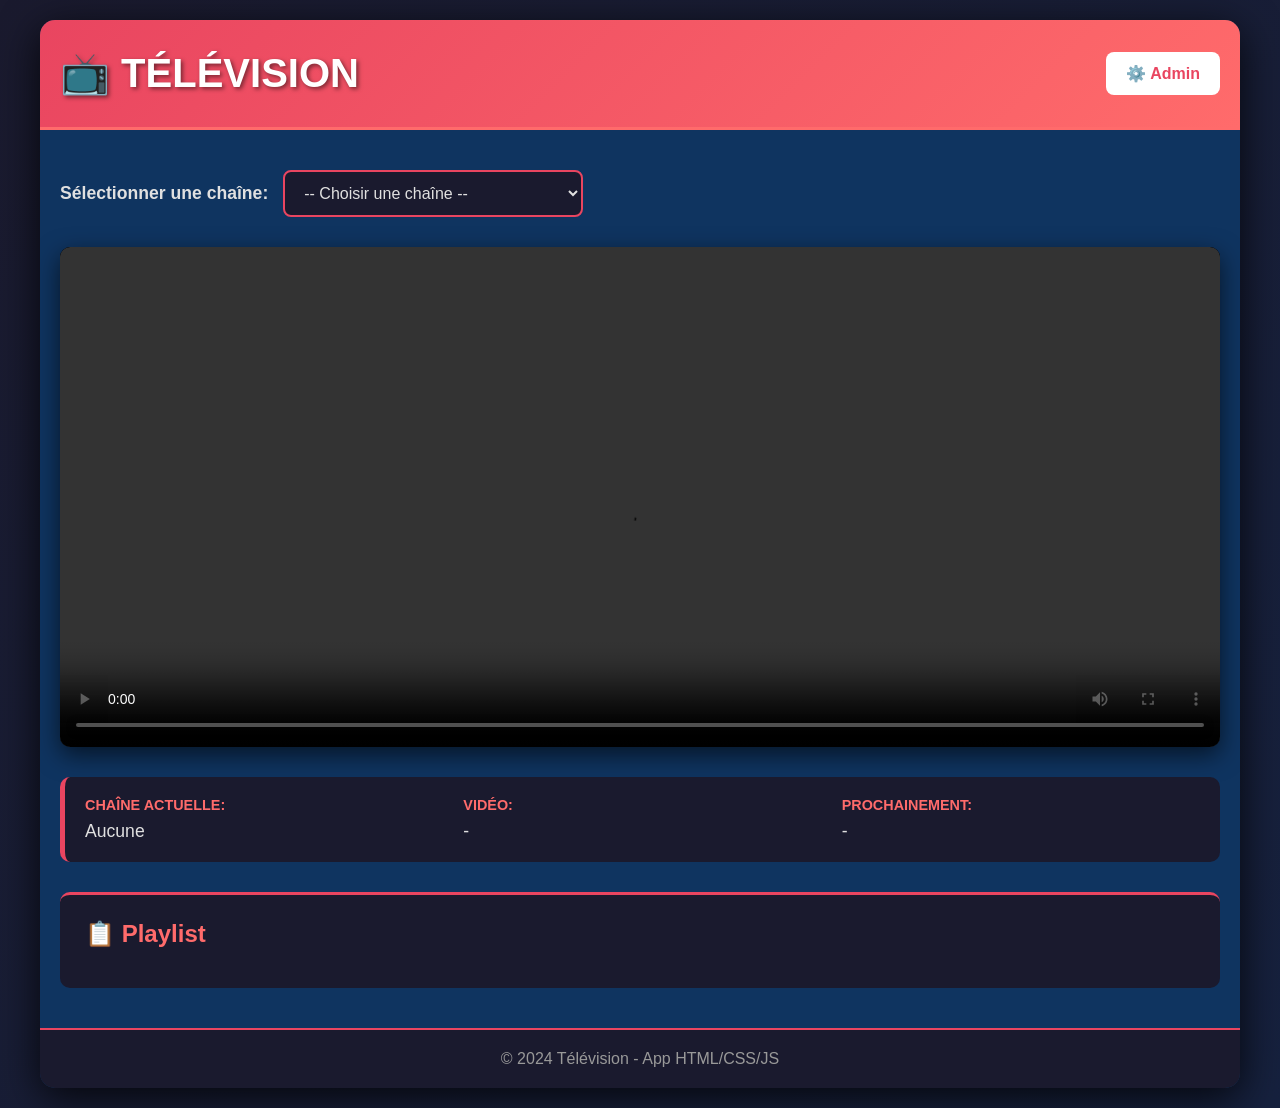
<file: index.html>
<!DOCTYPE html>
<html lang="fr">
<head>
    <meta charset="UTF-8">
    <meta name="viewport" content="width=device-width, initial-scale=1.0">
    <title>📺 Télévision</title>
    <link rel="stylesheet" href="style.css">
</head>
<body>
    <div class="tv-container">
        <div class="tv-header">
            <h1>📺 TÉLÉVISION</h1>
            <a href="admin.html" class="admin-btn">⚙️ Admin</a>
        </div>

        <div class="tv-content">
            <div class="channel-selector">
                <label for="channels">Sélectionner une chaîne:</label>
                <select id="channels" onchange="changeChannel()">
                    <option value="">-- Choisir une chaîne --</option>
                </select>
            </div>

            <div class="video-player">
                <video id="videoPlayer" width="100%" height="500" controls>
                    <source src="" type="video/mp4">
                </video>
            </div>

            <div class="player-info">
                <div class="info-item">
                    <strong>Chaîne actuelle:</strong>
                    <span id="currentChannel">Aucune</span>
                </div>
                <div class="info-item">
                    <strong>Vidéo:</strong>
                    <span id="currentVideo">-</span>
                </div>
                <div class="info-item">
                    <strong>Prochainement:</strong>
                    <span id="nextVideo">-</span>
                </div>
            </div>

            <div class="playlist-section">
                <h2>📋 Playlist</h2>
                <ul id="playlist" class="playlist"></ul>
            </div>

            <div id="adModal" class="ad-modal hidden">
                <div class="ad-content">
                    <div class="ad-timer"><span id="adTimer">5</span>s</div>
                    <div class="ad-video">
                        <video id="adPlayer" width="100%" height="300" controls>
                            <source src="" type="video/mp4">
                        </video>
                    </div>
                    <p class="ad-text">Publicité - Fermeture automatique dans <span id="adCountdown">5</span> secondes</p>
                </div>
            </div>
        </div>

        <div class="tv-footer">
            <p>© 2024 Télévision - App HTML/CSS/JS</p>
        </div>
    </div>

    <script src="app.js"></script>
</body>
</html>
</file>
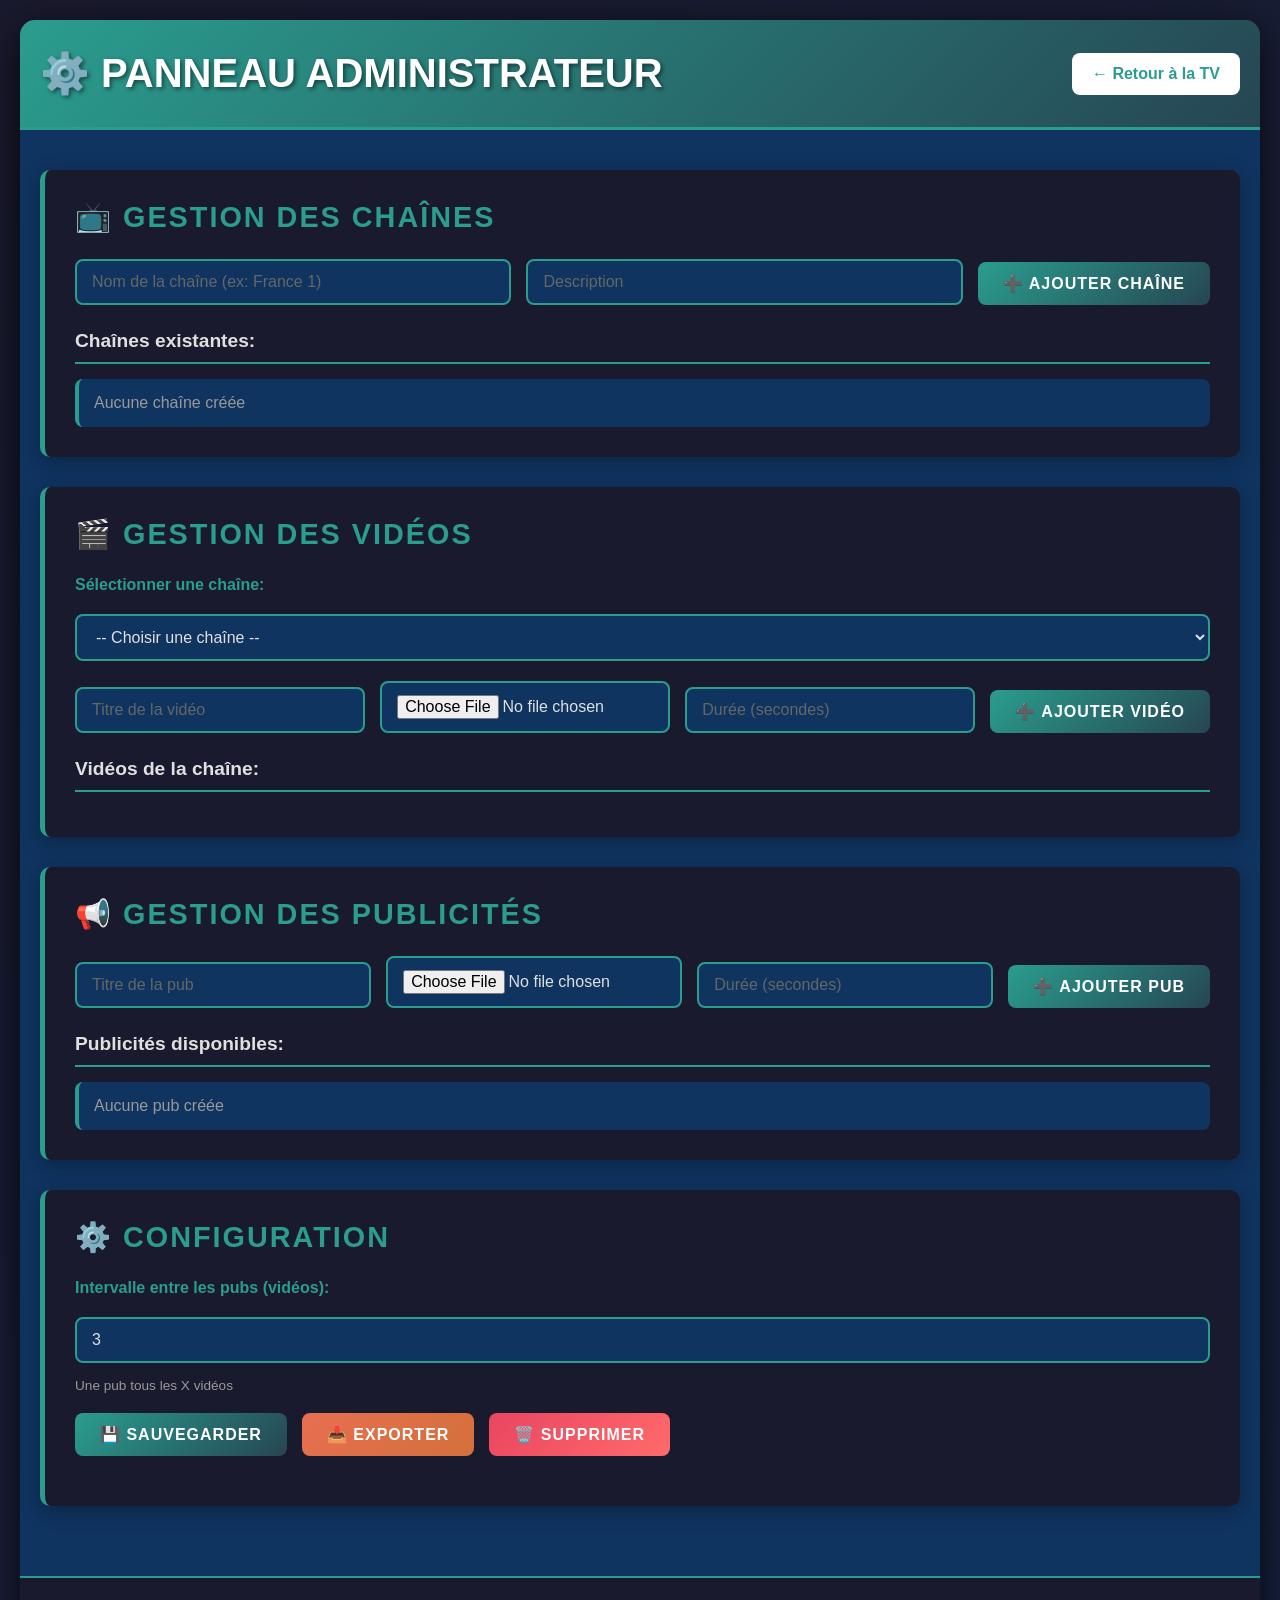
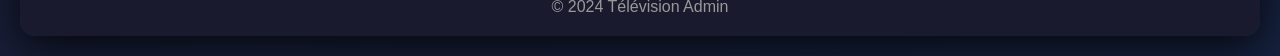
<file: admin.html>
<!DOCTYPE html>
<html lang="fr">
<head>
    <meta charset="UTF-8">
    <meta name="viewport" content="width=device-width, initial-scale=1.0">
    <title>📺 Admin - Télévision</title>
    <link rel="stylesheet" href="admin-style.css">
</head>
<body>
    <div class="admin-container">
        <div class="admin-header">
            <h1>⚙️ PANNEAU ADMINISTRATEUR</h1>
            <a href="index.html" class="back-btn">← Retour à la TV</a>
        </div>

        <div class="admin-content">
            <section class="admin-section">
                <h2>📺 Gestion des Chaînes</h2>
                <div class="form-group">
                    <input type="text" id="channelName" placeholder="Nom de la chaîne (ex: France 1)">
                    <input type="text" id="channelDesc" placeholder="Description">
                    <button onclick="addChannel()">➕ Ajouter Chaîne</button>
                </div>
                <div class="channels-list">
                    <h3>Chaînes existantes:</h3>
                    <ul id="channelsList"></ul>
                </div>
            </section>

            <section class="admin-section">
                <h2>🎬 Gestion des Vidéos</h2>
                <div class="form-group">
                    <label>Sélectionner une chaîne:</label>
                    <select id="videosChannel" onchange="loadChannelVideos()">
                        <option value="">-- Choisir une chaîne --</option>
                    </select>
                </div>
                <div class="form-group">
                    <input type="text" id="videoTitle" placeholder="Titre de la vidéo">
                    <input type="file" id="videoFile" accept="video/mp4">
                    <input type="number" id="videoDuration" placeholder="Durée (secondes)">
                    <button onclick="addVideo()">➕ Ajouter Vidéo</button>
                </div>
                <div class="videos-list">
                    <h3>Vidéos de la chaîne:</h3>
                    <ul id="videosList"></ul>
                </div>
            </section>

            <section class="admin-section">
                <h2>📢 Gestion des Publicités</h2>
                <div class="form-group">
                    <input type="text" id="adTitle" placeholder="Titre de la pub">
                    <input type="file" id="adFile" accept="video/mp4">
                    <input type="number" id="adDuration" placeholder="Durée (secondes)">
                    <button onclick="addAd()">➕ Ajouter Pub</button>
                </div>
                <div class="ads-list">
                    <h3>Publicités disponibles:</h3>
                    <ul id="adsList"></ul>
                </div>
            </section>

            <section class="admin-section">
                <h2>⚙️ Configuration</h2>
                <div class="form-group">
                    <label>Intervalle entre les pubs (vidéos):</label>
                    <input type="number" id="adInterval" value="3" min="1">
                    <small>Une pub tous les X vidéos</small>
                </div>
                <div class="form-group">
                    <button onclick="saveConfig()" class="save-btn">💾 Sauvegarder</button>
                    <button onclick="exportData()" class="export-btn">📥 Exporter</button>
                    <button onclick="clearData()" class="delete-btn">🗑️ Supprimer</button>
                </div>
            </section>
        </div>

        <div class="admin-footer">
            <p>© 2024 Télévision Admin</p>
        </div>
    </div>

    <script src="admin.js"></script>
</body>
</html>
</file>
<file: style.css>
/* ===== STYLES GÉNÉRAUX ===== */
* {
    margin: 0;
    padding: 0;
    box-sizing: border-box;
}

body {
    font-family: 'Segoe UI', Tahoma, Geneva, Verdana, sans-serif;
    background: linear-gradient(135deg, #1a1a2e 0%, #16213e 100%);
    color: #e0e0e0;
    min-height: 100vh;
    padding: 20px;
}

/* ===== CONTENEUR PRINCIPAL ===== */
.tv-container {
    max-width: 1200px;
    margin: 0 auto;
    background: #0f3460;
    border-radius: 15px;
    overflow: hidden;
    box-shadow: 0 10px 40px rgba(0, 0, 0, 0.8);
}

/* ===== EN-TÊTE ===== */
.tv-header {
    background: linear-gradient(135deg, #e94560 0%, #ff6b6b 100%);
    padding: 30px 20px;
    display: flex;
    justify-content: space-between;
    align-items: center;
    border-bottom: 3px solid #ff6b6b;
}

.tv-header h1 {
    font-size: 2.5em;
    color: #fff;
    text-shadow: 2px 2px 4px rgba(0, 0, 0, 0.5);
}

.admin-btn {
    background: #fff;
    color: #e94560;
    padding: 12px 20px;
    border-radius: 8px;
    text-decoration: none;
    font-weight: bold;
    transition: all 0.3s ease;
    border: none;
    cursor: pointer;
}

.admin-btn:hover {
    transform: scale(1.05);
    box-shadow: 0 5px 15px rgba(0, 0, 0, 0.3);
}

/* ===== CONTENU PRINCIPAL ===== */
.tv-content {
    padding: 40px 20px;
}

/* ===== SÉLECTEUR DE CHAÎNE ===== */
.channel-selector {
    margin-bottom: 30px;
    display: flex;
    gap: 15px;
    align-items: center;
}

.channel-selector label {
    font-weight: bold;
    font-size: 1.1em;
}

.channel-selector select {
    padding: 12px 15px;
    background: #1a1a2e;
    color: #e0e0e0;
    border: 2px solid #e94560;
    border-radius: 8px;
    font-size: 1em;
    cursor: pointer;
    transition: all 0.3s ease;
    min-width: 300px;
}

.channel-selector select:hover,
.channel-selector select:focus {
    background: #0f3460;
    border-color: #ff6b6b;
    box-shadow: 0 0 10px rgba(233, 69, 96, 0.3);
}

/* ===== LECTEUR VIDÉO ===== */
.video-player {
    margin-bottom: 30px;
    border-radius: 10px;
    overflow: hidden;
    box-shadow: 0 8px 25px rgba(0, 0, 0, 0.6);
    background: #000;
}

#videoPlayer {
    display: block;
    border-radius: 10px;
}

/* ===== INFO DE LECTURE ===== */
.player-info {
    display: grid;
    grid-template-columns: repeat(auto-fit, minmax(250px, 1fr));
    gap: 20px;
    margin-bottom: 30px;
    padding: 20px;
    background: #1a1a2e;
    border-radius: 10px;
    border-left: 5px solid #e94560;
}

.info-item {
    display: flex;
    flex-direction: column;
    gap: 8px;
}

.info-item strong {
    color: #ff6b6b;
    font-size: 0.9em;
    text-transform: uppercase;
}

.info-item span {
    color: #e0e0e0;
    font-size: 1.1em;
    word-break: break-word;
}

/* ===== PLAYLIST ===== */
.playlist-section {
    background: #1a1a2e;
    padding: 25px;
    border-radius: 10px;
    border-top: 3px solid #e94560;
}

.playlist-section h2 {
    color: #ff6b6b;
    margin-bottom: 15px;
    font-size: 1.5em;
}

.playlist {
    list-style: none;
    display: flex;
    flex-direction: column;
    gap: 10px;
}

.playlist li {
    padding: 15px;
    background: #0f3460;
    border-left: 4px solid #e94560;
    border-radius: 5px;
    cursor: pointer;
    transition: all 0.3s ease;
    display: flex;
    justify-content: space-between;
    align-items: center;
}

.playlist li:hover {
    background: #16213e;
    transform: translateX(5px);
    box-shadow: 0 5px 15px rgba(233, 69, 96, 0.3);
}

.playlist li.current {
    background: linear-gradient(135deg, #e94560 0%, #ff6b6b 100%);
    color: #fff;
    border-left-color: #fff;
}

.playlist li .video-name {
    font-weight: bold;
}

.playlist li .video-duration {
    color: #aaa;
    font-size: 0.9em;
}

/* ===== MODAL PUBLICITÉ ===== */
.ad-modal {
    position: fixed;
    top: 0;
    left: 0;
    width: 100%;
    height: 100%;
    background: rgba(0, 0, 0, 0.95);
    display: flex;
    justify-content: center;
    align-items: center;
    z-index: 1000;
    animation: fadeIn 0.3s ease;
}

.ad-modal.hidden {
    display: none;
}

@keyframes fadeIn {
    from {
        opacity: 0;
    }
    to {
        opacity: 1;
    }
}

.ad-content {
    background: #1a1a2e;
    padding: 30px;
    border-radius: 15px;
    text-align: center;
    max-width: 600px;
    position: relative;
    box-shadow: 0 15px 50px rgba(0, 0, 0, 0.9);
}

.ad-timer {
    position: absolute;
    top: 20px;
    right: 20px;
    background: #e94560;
    color: #fff;
    width: 60px;
    height: 60px;
    border-radius: 50%;
    display: flex;
    align-items: center;
    justify-content: center;
    font-weight: bold;
    font-size: 1.5em;
}

.ad-video {
    margin: 20px 0;
    border-radius: 10px;
    overflow: hidden;
}

#adPlayer {
    width: 100%;
    height: auto;
    border-radius: 10px;
}

.ad-text {
    color: #aaa;
    font-size: 0.9em;
    margin-top: 20px;
}

/* ===== PIED DE PAGE ===== */
.tv-footer {
    background: #1a1a2e;
    padding: 20px;
    text-align: center;
    color: #999;
    border-top: 2px solid #e94560;
}

/* ===== RESPONSIVE ===== */
@media (max-width: 768px) {
    .tv-header {
        flex-direction: column;
        gap: 15px;
        text-align: center;
    }

    .tv-header h1 {
        font-size: 2em;
    }

    .channel-selector {
        flex-direction: column;
        align-items: stretch;
    }

    .channel-selector select {
        min-width: 100%;
    }

    .player-info {
        grid-template-columns: 1fr;
    }

    .playlist li {
        flex-direction: column;
        align-items: flex-start;
        gap: 10px;
    }

    .ad-content {
        margin: 20px;
        padding: 20px;
    }

    .ad-timer {
        width: 50px;
        height: 50px;
        font-size: 1.2em;
    }
}

@media (max-width: 480px) {
    .tv-header h1 {
        font-size: 1.5em;
    }

    .tv-content {
        padding: 20px 10px;
    }

    .playlist-section {
        padding: 15px;
    }

    .playlist li {
        padding: 10px;
    }

    .admin-btn {
        padding: 8px 12px;
        font-size: 0.9em;
    }
}
</file>
<file: admin-style.css>
/* ===== STYLES GÉNÉRAUX ===== */
* {
    margin: 0;
    padding: 0;
    box-sizing: border-box;
}

body {
    font-family: 'Segoe UI', Tahoma, Geneva, Verdana, sans-serif;
    background: linear-gradient(135deg, #1a1a2e 0%, #16213e 100%);
    color: #e0e0e0;
    min-height: 100vh;
    padding: 20px;
}

/* ===== CONTENEUR ADMIN ===== */
.admin-container {
    max-width: 1400px;
    margin: 0 auto;
    background: #0f3460;
    border-radius: 15px;
    overflow: hidden;
    box-shadow: 0 10px 40px rgba(0, 0, 0, 0.8);
}

/* ===== EN-TÊTE ADMIN ===== */
.admin-header {
    background: linear-gradient(135deg, #2a9d8f 0%, #264653 100%);
    padding: 30px 20px;
    display: flex;
    justify-content: space-between;
    align-items: center;
    border-bottom: 3px solid #2a9d8f;
}

.admin-header h1 {
    font-size: 2.5em;
    color: #fff;
    text-shadow: 2px 2px 4px rgba(0, 0, 0, 0.5);
}

.back-btn {
    background: #fff;
    color: #2a9d8f;
    padding: 12px 20px;
    border-radius: 8px;
    text-decoration: none;
    font-weight: bold;
    transition: all 0.3s ease;
    border: none;
    cursor: pointer;
}

.back-btn:hover {
    transform: scale(1.05);
    box-shadow: 0 5px 15px rgba(0, 0, 0, 0.3);
}

/* ===== CONTENU ADMIN ===== */
.admin-content {
    padding: 40px 20px;
}

/* ===== SECTIONS ===== */
.admin-section {
    background: #1a1a2e;
    padding: 30px;
    margin-bottom: 30px;
    border-radius: 10px;
    border-left: 5px solid #2a9d8f;
    box-shadow: 0 5px 20px rgba(0, 0, 0, 0.3);
}

.admin-section h2 {
    color: #2a9d8f;
    margin-bottom: 25px;
    font-size: 1.8em;
    text-transform: uppercase;
    letter-spacing: 2px;
}

.admin-section h3 {
    color: #e0e0e0;
    margin-top: 25px;
    margin-bottom: 15px;
    font-size: 1.2em;
    border-bottom: 2px solid #2a9d8f;
    padding-bottom: 10px;
}

/* ===== GROUPES DE FORMULAIRE ===== */
.form-group {
    display: flex;
    flex-wrap: wrap;
    gap: 15px;
    margin-bottom: 20px;
    align-items: flex-end;
}

.form-group label {
    color: #2a9d8f;
    font-weight: bold;
    font-size: 1em;
    width: 100%;
    margin-bottom: 5px;
}

.form-group small {
    color: #999;
    font-size: 0.85em;
    width: 100%;
}

/* ===== INPUTS ===== */
.form-group input,
.form-group select {
    padding: 12px 15px;
    background: #0f3460;
    color: #e0e0e0;
    border: 2px solid #2a9d8f;
    border-radius: 8px;
    font-size: 1em;
    transition: all 0.3s ease;
    flex: 1;
    min-width: 200px;
}

.form-group input::placeholder {
    color: #666;
}

.form-group input:focus,
.form-group select:focus {
    background: #16213e;
    border-color: #00d4d4;
    box-shadow: 0 0 10px rgba(42, 157, 143, 0.3);
    outline: none;
}

/* ===== BOUTONS ===== */
button {
    padding: 12px 25px;
    background: linear-gradient(135deg, #2a9d8f 0%, #264653 100%);
    color: #fff;
    border: none;
    border-radius: 8px;
    font-size: 1em;
    font-weight: bold;
    cursor: pointer;
    transition: all 0.3s ease;
    text-transform: uppercase;
    letter-spacing: 1px;
}

button:hover {
    transform: translateY(-2px);
    box-shadow: 0 8px 20px rgba(42, 157, 143, 0.4);
}

button:active {
    transform: translateY(0);
}

.save-btn {
    background: linear-gradient(135deg, #2a9d8f 0%, #264653 100%);
}

.export-btn {
    background: linear-gradient(135deg, #e76f51 0%, #d4703a 100%);
}

.delete-btn {
    background: linear-gradient(135deg, #e94560 0%, #ff6b6b 100%);
}

.delete-btn:hover {
    box-shadow: 0 8px 20px rgba(233, 69, 96, 0.4);
}

/* ===== LISTES ===== */
.channels-list,
.videos-list,
.ads-list {
    margin-top: 20px;
}

.channels-list ul,
.videos-list ul,
.ads-list ul {
    list-style: none;
    display: flex;
    flex-direction: column;
    gap: 12px;
}

.channels-list li,
.videos-list li,
.ads-list li {
    padding: 15px;
    background: #0f3460;
    border-radius: 8px;
    display: flex;
    justify-content: space-between;
    align-items: center;
    border-left: 4px solid #2a9d8f;
    transition: all 0.3s ease;
}

.channels-list li:hover,
.videos-list li:hover,
.ads-list li:hover {
    background: #16213e;
    transform: translateX(5px);
    box-shadow: 0 5px 15px rgba(42, 157, 143, 0.2);
}

.item-info {
    display: flex;
    flex-direction: column;
    gap: 5px;
    flex: 1;
}

.item-name {
    color: #e0e0e0;
    font-weight: bold;
    font-size: 1.1em;
}

.item-desc {
    color: #999;
    font-size: 0.9em;
}

.item-actions {
    display: flex;
    gap: 10px;
}

.item-actions button {
    padding: 8px 15px;
    font-size: 0.85em;
    background: #e94560;
}

.item-actions button:hover {
    background: #ff6b6b;
}

/* ===== PIED DE PAGE ===== */
.admin-footer {
    background: #1a1a2e;
    padding: 20px;
    text-align: center;
    color: #999;
    border-top: 2px solid #2a9d8f;
}

/* ===== NOTIFICATIONS ===== */
.notification {
    position: fixed;
    top: 20px;
    right: 20px;
    padding: 15px 25px;
    background: #2a9d8f;
    color: #fff;
    border-radius: 8px;
    box-shadow: 0 5px 20px rgba(0, 0, 0, 0.3);
    animation: slideIn 0.3s ease, slideOut 0.3s ease 2.7s;
    z-index: 999;
}

@keyframes slideIn {
    from {
        transform: translateX(400px);
        opacity: 0;
    }
    to {
        transform: translateX(0);
        opacity: 1;
    }
}

@keyframes slideOut {
    from {
        transform: translateX(0);
        opacity: 1;
    }
    to {
        transform: translateX(400px);
        opacity: 0;
    }
}

/* ===== RESPONSIVE ===== */
@media (max-width: 1024px) {
    .form-group {
        flex-direction: column;
    }

    .form-group input,
    .form-group select {
        min-width: 100%;
        flex: 1;
    }

    button {
        width: 100%;
    }
}

@media (max-width: 768px) {
    .admin-header {
        flex-direction: column;
        gap: 15px;
        text-align: center;
    }

    .admin-header h1 {
        font-size: 2em;
    }

    .admin-section {
        padding: 20px;
        margin-bottom: 20px;
    }

    .admin-section h2 {
        font-size: 1.4em;
    }

    .channels-list li,
    .videos-list li,
    .ads-list li {
        flex-direction: column;
        gap: 15px;
        align-items: flex-start;
    }

    .item-actions {
        width: 100%;
    }

    .item-actions button {
        flex: 1;
    }
}

@media (max-width: 480px) {
    .admin-header h1 {
        font-size: 1.5em;
    }

    .admin-content {
        padding: 20px 10px;
    }

    .admin-section {
        padding: 15px;
    }

    .form-group {
        gap: 10px;
    }

    .form-group input,
    .form-group select {
        padding: 10px;
    }

    button {
        padding: 10px;
        font-size: 0.9em;
    }
}
</file>
